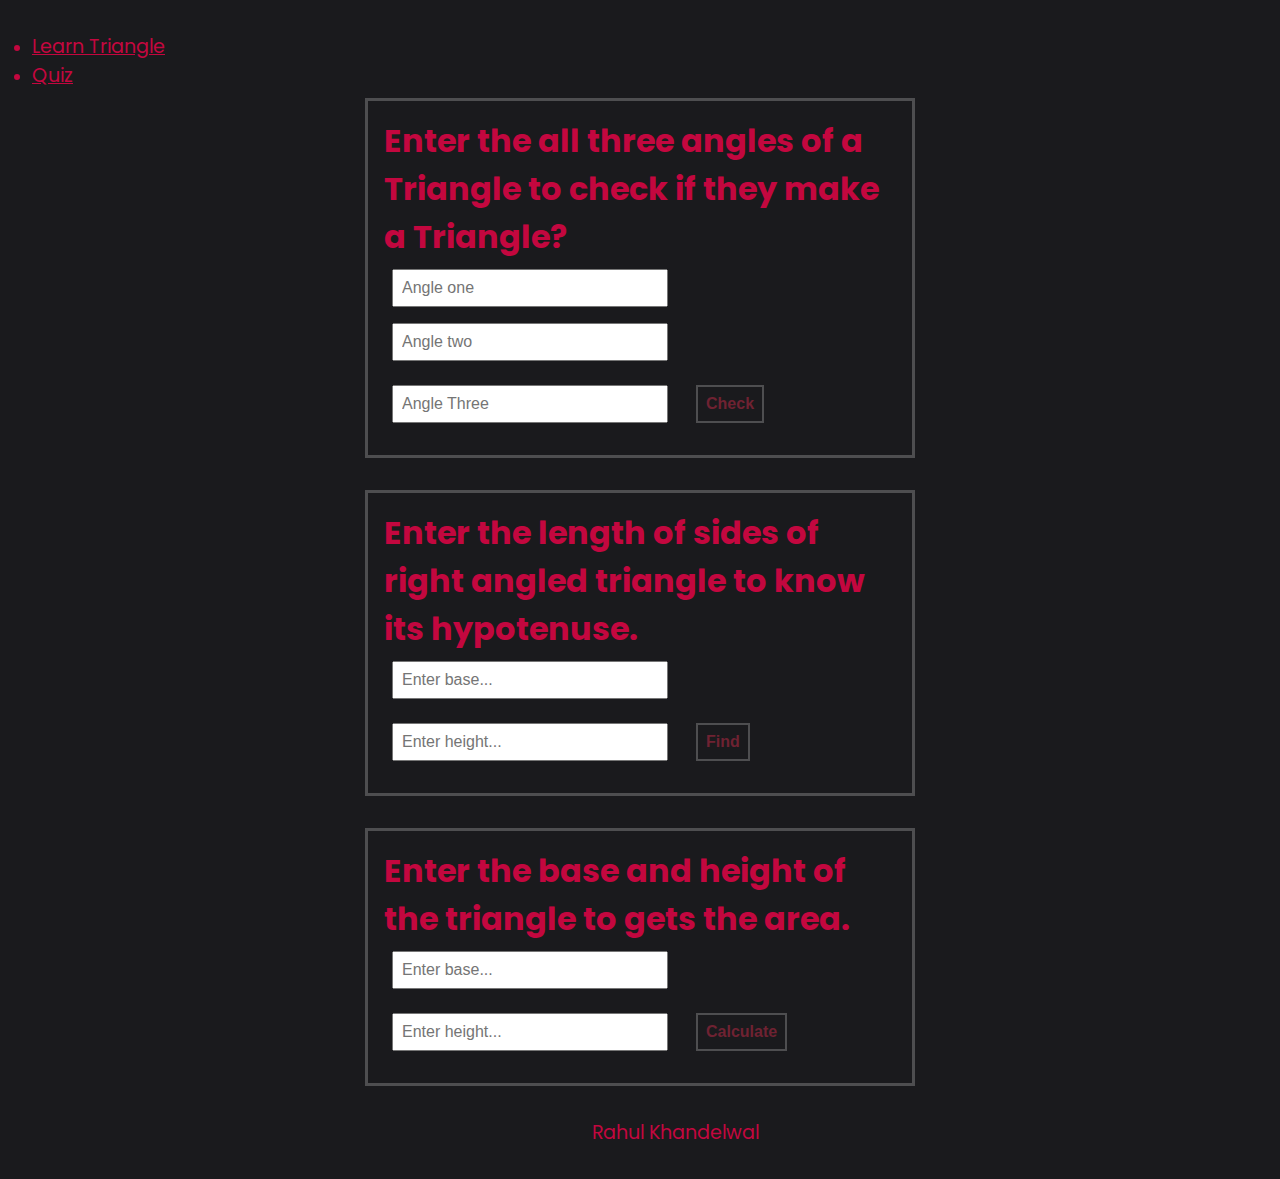
<file: index.html>
<!DOCTYPE html>
<html lang="en">
  <head>
    <meta charset="UTF-8" />
    <meta http-equiv="X-UA-Compatible" content="IE=edge" />
    <meta name="viewport" content="width=device-width, initial-scale=1.0" />
    <title>Learn Triangle</title>
    <link rel="stylesheet" href="style.css" />
  </head>
  <body>
    <div id="container">
      <nav>
        <ul id="nav-bar">
          <li id="list-item"><a href="index.html">Learn Triangle</a></li>
          <li id="list-item"><a href="quiz.html" target="_blank">Quiz</a></li>
        </ul>
      </nav>
      <section id="main">
        <h1 id="heading">
          Enter the all three angles of a Triangle to check if they make a
          Triangle?
        </h1>
        <input id="first" type="number" placeholder="Angle one" />
        <input id="second" type="number" placeholder="Angle two" />
        <input id="third" type="number" placeholder="Angle Three" />
        <button id="check-button">Check</button>
        <h2 id="output-box"></h2>
      </section>
      <section id="main">
        <h1 id="heading">
          Enter the length of sides of right angled triangle to know its
          hypotenuse.
        </h1>
        <input id="base" type="number" placeholder="Enter base..." />
        <input id="height" type="number" placeholder="Enter height..." />
        <button id="find-button">Find</button>
        <h2 id="output-box2"></h2>
      </section>
      <section id="main">
        <h1 id="heading">
          Enter the base and height of the triangle to gets the area.
        </h1>
        <input id="base-area" type="number" placeholder="Enter base..." />
        <input id="height-area" type="number" placeholder="Enter height..." />
        <button id="calculate-button">Calculate</button>
        <h2 id="output-box3"></h2>
      </section>
    </div>
    <footer>
      <a id="portfolio" href="https://rahul-khandelwal.netlify.app/"
        >Rahul Khandelwal</a
      >
    </footer>
    <script src="script.js"></script>
  </body>
</html>
</file>
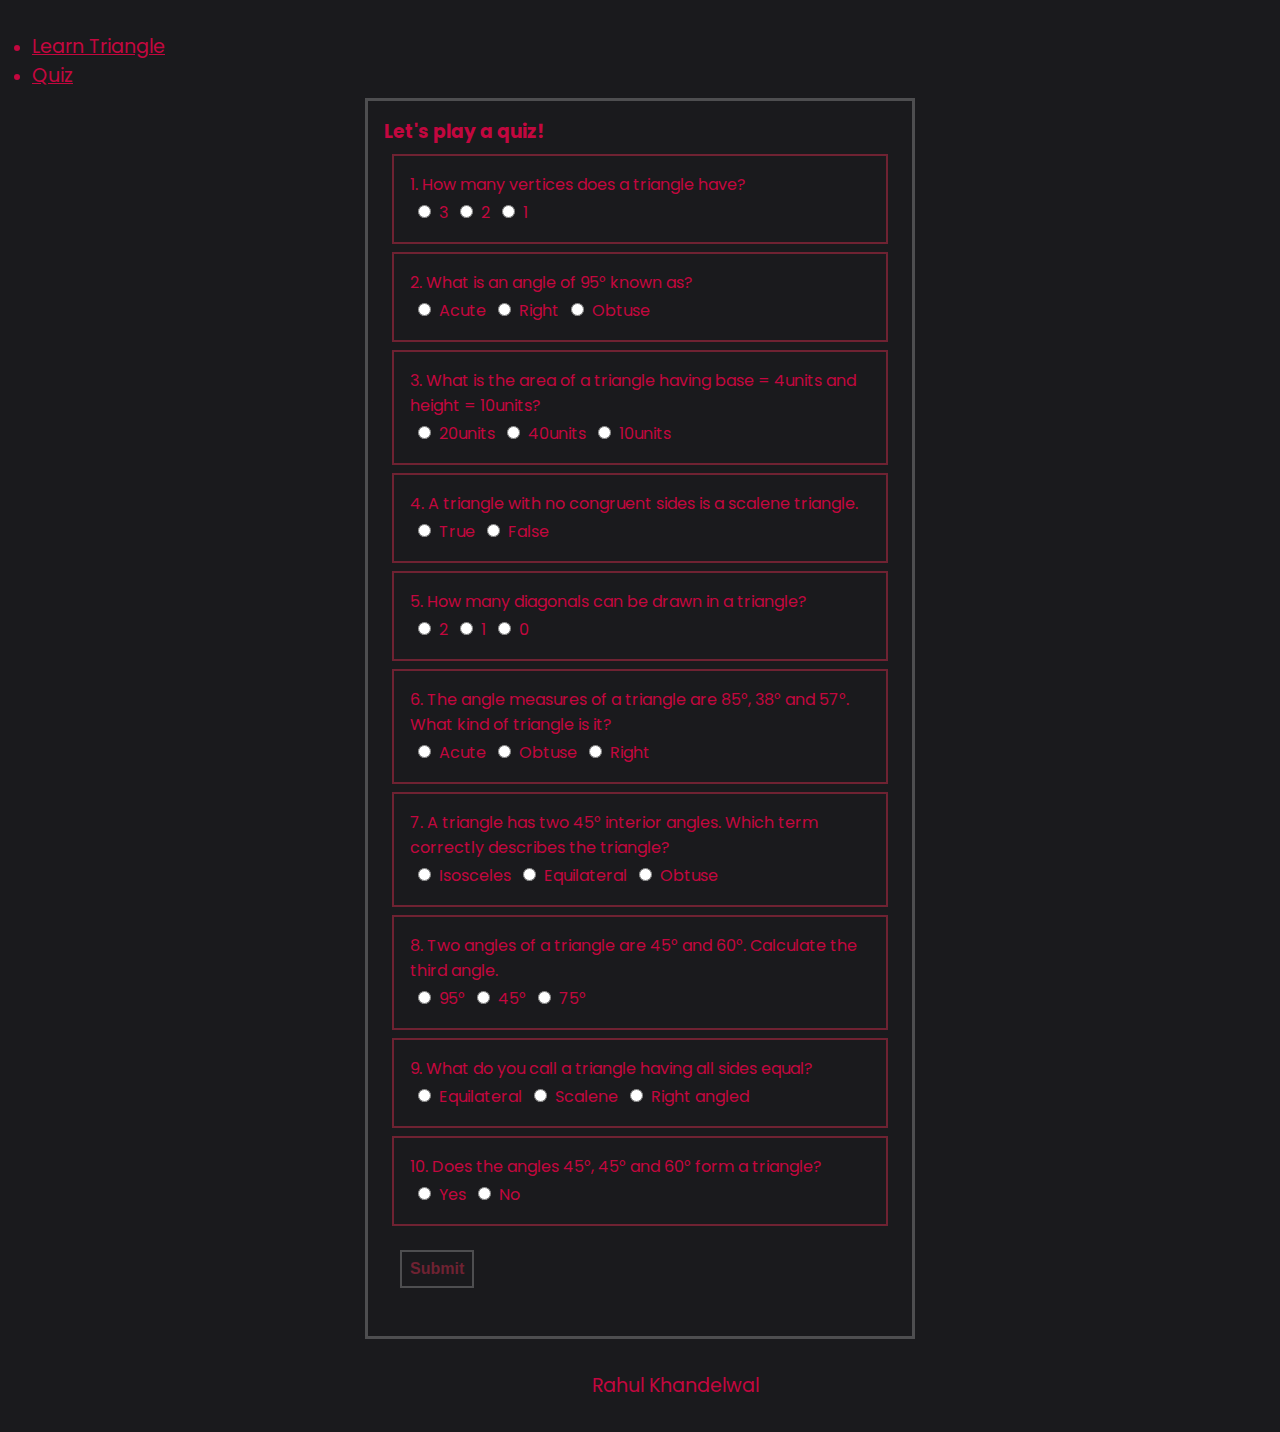
<file: quiz.html>
<!DOCTYPE html>
<html lang="en">
  <head>
    <meta charset="UTF-8" />
    <meta http-equiv="X-UA-Compatible" content="IE=edge" />
    <meta name="viewport" content="width=device-width, initial-scale=1.0" />
    <title>Play Quiz</title>
    <link rel="stylesheet" href="style.css" />
  </head>
  <body>
    <div id="container">
    <nav>
      <ul id="nav-bar">
        <li id="list-item"><a href="index.html">Learn Triangle</a></li>
        <li id="list-item"><a href="#">Quiz</a></li>
      </ul>
    </nav>
    <section id="main">
        <h3>Let's play a quiz!</h3>
        <form id="five">
        <div class="quiz-wrapper">
            <p>1. How many vertices does a triangle have?</p>
            <label>
            <input type="radio" name="q1" value="3" required />3
            </label>
            <label>
            <input type="radio" name="q1" value="2" required />2
            </label>
            <label>
            <input type="radio" name="q1" value="1" required />1
            </label>
        </div>

        <div class="quiz-wrapper">
            <p>2. What is an angle of 95° known as? </p>
            <label>
            <input type="radio" name="q2" value="Acute" required />Acute
            </label>
            <label>
            <input type="radio" name="q2" value="Right" required />Right
            </label>
            <label>
            <input type="radio" name="q2" value="Obtuse" required />Obtuse
            </label>
        </div>

        <div class="quiz-wrapper">
            <p>3. What is the area of a triangle having base = 4units and height = 10units? </p>
            <label>
            <input type="radio" name="q3" value="20units" required />20units
            </label>
            <label>
            <input type="radio" name="q3" value="40units" required />40units
            </label>
            <label>
            <input type="radio" name="q3" value="10units" required />10units
            </label>
        </div>

        <div class="quiz-wrapper">
            <p>4. A triangle with no congruent sides is a scalene triangle. </p>
            <label>
            <input type="radio" name="q4" value="True" required />True
            </label>
            <label>
            <input type="radio" name="q4" value="False" required />False
            </label>
        </div>

        <div class="quiz-wrapper">
            <p>5. How many diagonals can be drawn in a triangle? </p>
            <label>
            <input type="radio" name="q5" value="2" required />2
            </label>
            <label>
            <input type="radio" name="q5" value="1" required />1
            </label>
            <label>
            <input type="radio" name="q5" value="0" required />0
            </label>
        </div>

        <div class="quiz-wrapper">
            <p>6. The angle measures of a triangle are 85°, 38° and 57°. What kind of triangle is it? </p>
            <label>
            <input type="radio" name="q6" value="Acute" required />Acute
            </label>
            <label>
            <input type="radio" name="q6" value="Obtuse" required />Obtuse
            </label>
            <label>
            <input type="radio" name="q6" value="Right" required />Right
            </label>
        </div>

        <div class="quiz-wrapper">
            <p>7. A triangle has two 45° interior angles. Which term correctly describes the triangle? </p>
            <label>
            <input type="radio" name="q7" value="Isosceles" required />Isosceles
            </label>
            <label>
            <input type="radio" name="q7" value="Equilateral" required />Equilateral
            </label>
            <label>
            <input type="radio" name="q7" value="Obtuse" required />Obtuse
            </label>
        </div>

        <div class="quiz-wrapper">
            <p>8. Two angles of a triangle are 45° and 60°. Calculate the third angle. </p>
            <label>
            <input type="radio" name="q8" value="95°" required />95°
            </label>
            <label>
            <input type="radio" name="q8" value="45°" required />45°
            </label>
            <label>
            <input type="radio" name="q8" value="75°" required />75°
            </label>
        </div>

        <div class="quiz-wrapper">
            <p>9. What do you call a triangle having all sides equal? </p>
            <label>
            <input type="radio" name="q9" value="Equilateral" required />Equilateral
            </label>
            <label>
            <input type="radio" name="q9" value="Scalene" required />Scalene
            </label>
            <label>
            <input type="radio" name="q9" value="Right angled" required />Right angled
            </label>
        </div>

        <div class="quiz-wrapper">
            <p>10. Does the angles 45°, 45° and 60° form a triangle? </p>
            <label>
            <input type="radio" name="q10" value="Yes" required />Yes
            </label>
            <label>
            <input type="radio" name="q10" value="No" required />No
            </label>
        </div>

        <button id="submit-button" type="submit">Submit</button>
        </form>

        <h4 class="quiz-score"></h4>
    </section>
</main>
    <footer>
      <a id="portfolio" href="https://rahul-khandelwal.netlify.app/"
        >Rahul Khandelwal</a
      >
    </footer>
    <script src="quiz.js"></script>
  </body>
</html>
</file>
<file: style.css>
@import url("https://fonts.googleapis.com/css2?family=Poppins:wght@200&display=swap");

* {
  margin: 0;
  padding: 0;
}
:root {
  --dark-color: #1a1a1d;
  --grey-color: #4e4e50;
  --pink-color: #950470;
  --red-color: #c3073f;
  --color: #6f2232;
}

body {
  text-align: left;
  padding: 2rem;
  background-color: var(--dark-color);
  color: var(--red-color);
  font-family: "Poppins", sans-serif;
}

#list-item a {
  color: var(--red-color);
  font-size: 1.2rem;
}

#nav-bar {
  margin-bottom: 0.5rem;
}

#main {
  max-width: 40vw;
  margin: auto;
  border: 3px solid var(--grey-color);
  margin-bottom: 2rem;
  padding: 1rem;
}

@media screen and (max-width: 600px) {
  #main {
    max-width: 70vw;
  }
}

input {
  width: 20vw;
  padding: 0.5rem;
  font-size: 1rem;
  margin: 0.5rem;
}

#check-button,
#find-button,
#calculate-button,
#submit-button {
  padding: 0.5rem;
  font-size: 1rem;
  background-color: var(--dark-color);
  color: var(--color);
  font-weight: bold;
  border: 2px solid var(--grey-color);
  cursor: pointer;
  margin: 1rem;
}

#check-button:hover,
#find-button:hover,
#calculate-button:hover,
#submit-button:hover {
  transform: scale(1.2);
}

#output-box,
#output-box2,
#output-box3 {
  color: var(--color);
}

.quiz-wrapper {
  border: 2px solid var(--color);
  padding: 1rem;
  margin: 0.5rem;
}

.quiz-score {
  margin: 1rem 0;
}

input[type="radio"] {
  display: inline;
  width: auto;
  height: auto;
}

#portfolio {
  color: var(--red-color);
  font-size: 1.2rem;
  text-decoration: none;
  padding-left: 35rem;
}

@media screen and (max-width: 600px) {
  #portfolio {
    padding-left: 8rem;
  }
}
</file>
